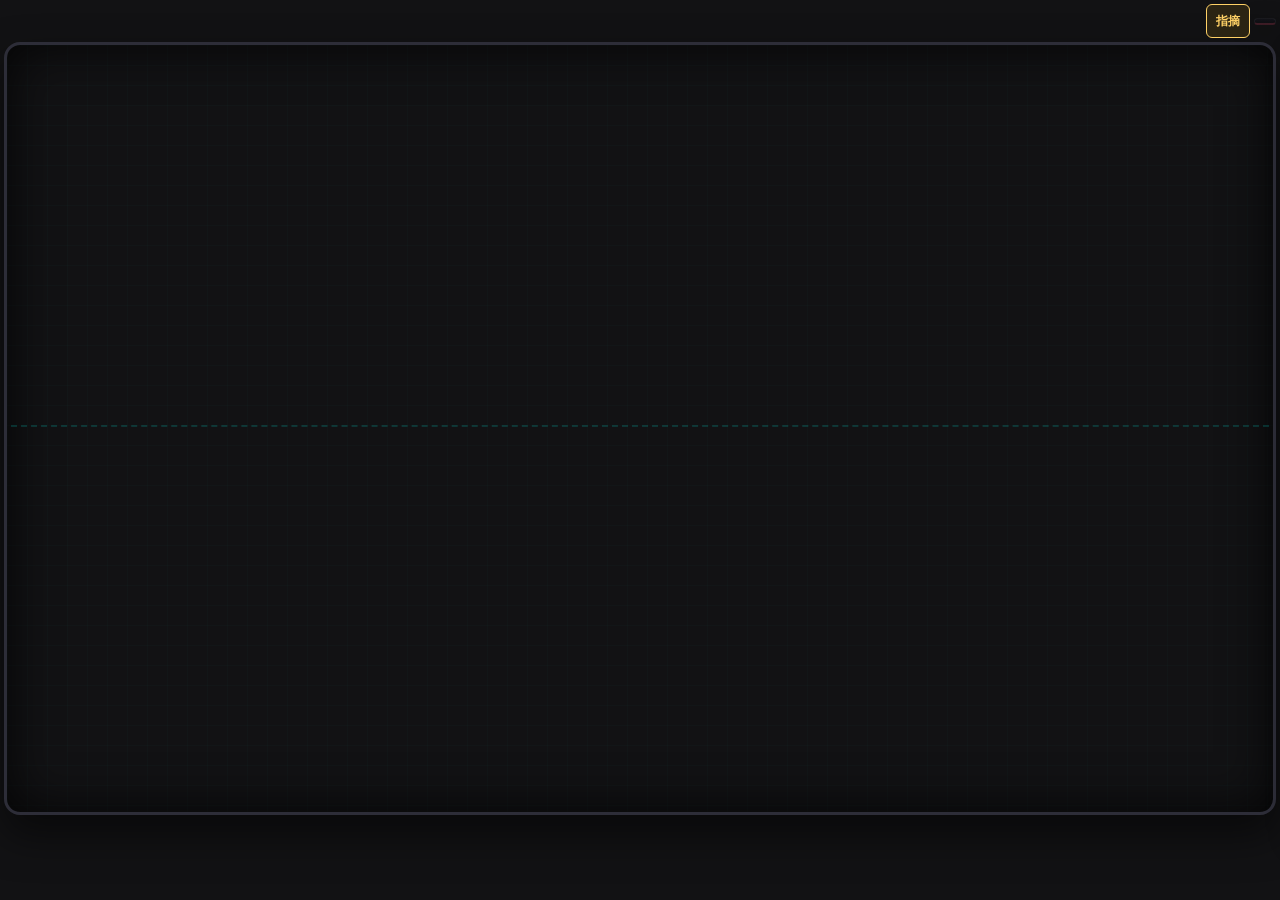
<file: index.html>
<!DOCTYPE html>
<html lang="ja">
<head>
    <meta charset="UTF-8">
    <meta name="viewport" content="width=device-width, initial-scale=1.0">
    <title>バディファイト</title>
    <link rel="stylesheet" href="/styles.css">
    <link rel="stylesheet" href="/coach.css">
</head>
<body>
    <div id="app">
        <header id="header-bar">
            <span id="undo-slot"></span>
            <span id="phase-indicator"></span>
            <span id="buttons"></span>
        </header>

        <div id="opponent-hand" class="hand-bar"></div>

        <main id="game-container">
            <section class="player-field opponent-side" id="top"></section>
            <div id="center-divider"></div>
            <section class="player-field my-side" id="bottom"></section>
            <div id="cast-layer"></div>
        </main>

        <div id="my-hand" class="hand-bar"></div>

        <aside id="side-panel">
            <div id="menu-buttons"></div>
            <div id="log"></div>
        </aside>
    </div>

    <div id="preview"></div>

    <div id="prompt-bar"></div>
    <div id="gauge-pop" class="modal-overlay"></div>
    <div id="zoom" class="modal-overlay">
        <div class="zoom-box">
            <div id="zoom-title"></div>
            <div id="zoom-card"></div>
            <div id="zoom-buttons"></div>
        </div>
    </div>
    <div id="fx-layer"></div>
    <div id="result" class="modal-overlay"></div>
    <div id="prompt" class="modal-overlay">
        <div class="modal-content">
            <h3 id="prompt-title"></h3>
            <div id="prompt-card"></div>
            <div id="prompt-buttons"></div>
        </div>
    </div>
    <div id="mode-choice" class="modal-overlay">
        <div class="modal-content">
            <h3>どちらで遊ぶ？</h3>
            <div id="mode-buttons"></div>
            <p id="mode-note" class="muted"></p>
        </div>
    </div>

    <script src="/socket-shim.js"></script>
    <script src="/game.js"></script>
    <script src="/coach.js"></script>
</body>
</html>
</file>
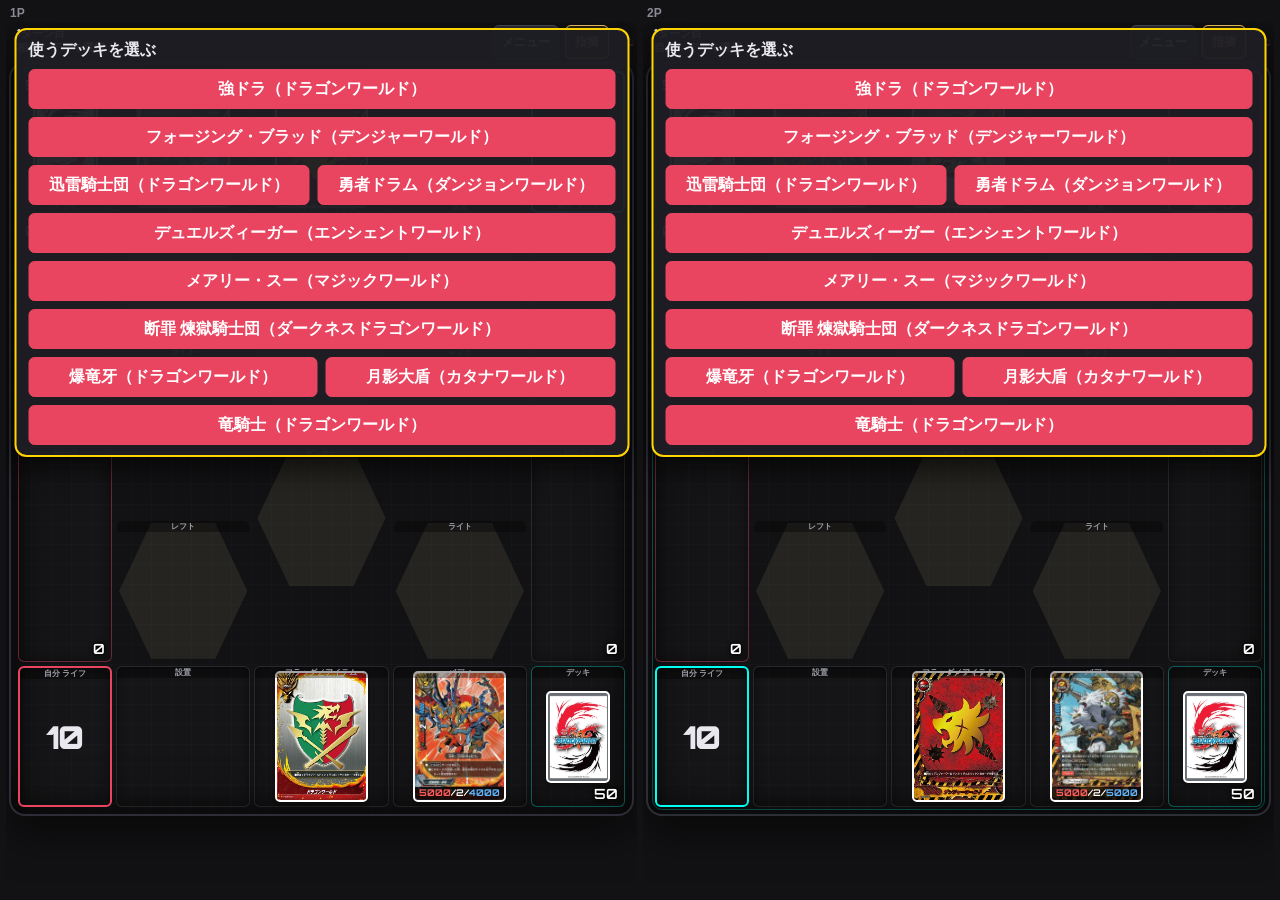
<file: self.html>
<!DOCTYPE html>
<html lang="ja">
<head>
    <meta charset="UTF-8">
    <meta name="viewport" content="width=device-width, initial-scale=1.0">
    <title>バディファイト（自分で両方）</title>
    <script>
        // この画面を枠の中に開こうとしたら、枠の外（タブ全体）で開き直す。
        // こうしないと、左右の画面の中にまた左右の画面が入って、どんどん細かくなる。
        try { if (window.top !== window.self) window.top.location = location.href; } catch (e) {}
    </script>
    <style>
        html, body { height: 100%; }
        body {
            margin: 0;
            background: #121214;
            color: #e8e8ee;
            font-family: 'Rajdhani', 'Hiragino Sans', 'Yu Gothic UI', 'Meiryo', sans-serif;
            font-weight: 600;
            display: flex;
            flex-direction: column;
        }
        #boards { flex: 1 1 auto; min-height: 0; display: flex; gap: 6px; padding: 6px; }
        #boards > section { flex: 1 1 0; min-width: 0; display: flex; flex-direction: column; }
        #boards .seat { font-size: 12px; padding: 0 0 2px 4px; color: #8a8a96; }
        #boards iframe { flex: 1 1 auto; width: 100%; min-height: 0; border: 0; border-radius: 10px; background: #121214; }
    </style>
    <link rel="manifest" href="/manifest.json">
    <script src="/loader.js"></script>
    <script src="/image-list.js"></script>
    <script src="/engine.js"></script>
    <script src="/host.js"></script>
</head>
<body>
    <div id="boards">
        <section><span class="seat">1P</span><iframe src="/?seat=0" title="1Pの画面"></iframe></section>
        <section><span class="seat">2P</span><iframe src="/?seat=1" title="2Pの画面"></iframe></section>
    </div>
    <script>
        if ('serviceWorker' in navigator) navigator.serviceWorker.register('/sw.js').catch(function(){});
    </script>
</body>
</html>
</file>
<file: styles.css>
@import url('https://fonts.googleapis.com/css2?family=Orbitron:wght@700;900&family=Rajdhani:wght@600;700&display=swap');

:root {
    --bg: #121214;
    --panel: rgba(30, 30, 36, 0.95);
    --line: #2d2d38;
    --cyan: #00fff0;
    --red: #e94560;
    --ink: #e8e8ee;
    --muted: #8a8a96;
    /* カードの幅。高さは 1.42 倍。場（片側2.5段×2）としまった手札（下からのぞく分）が画面の高さに収まり、5列が横幅に収まる大きさにする */
    --cwb: clamp(36px, min(calc((100vw - 24px) / 5.75), calc((100dvh - 150px) / 7.8)), 150px);
    --cw: var(--cwb);  /* 置き場ごとに小さくするときは --cwb を元にする（--cw 自身からは計算できないため） */
    --ch: calc(var(--cw) * 1.42);
    --tile: calc(var(--ch) + 6px);
    /* 自分の手札は場のカードより少し大きくし、下の端から上42%だけのぞかせる（MTG Arena と同じく、しまっておいて盤面を広く使う） */
    --hcw: calc(var(--cw) * 1.15);
    --hch: calc(var(--hcw) * 1.42);
    --hpeek: calc(var(--hch) * 0.42);
}

* { box-sizing: border-box; }

body {
    background-color: var(--bg);
    color: var(--ink);
    margin: 0;
    font-family: 'Rajdhani', 'Hiragino Sans', 'Yu Gothic UI', 'Meiryo', sans-serif;
    font-weight: 600;
}

/* 盤面をできるだけ大きくするため、詳細欄とログは横に並べない（詳細はマウスを乗せたとき浮かせて出し、ログは「ログ」ボタンで開く）。
   相手の手札は見出しの右に小さく並べ、自分の手札は画面の下に固定して半分しまっておく */
#app {
    display: grid;
    grid-template-columns: minmax(0, 1fr) auto;
    grid-template-areas:
        "header ophand"
        "game   game";
    gap: 4px;
    padding: 4px 4px calc(var(--hpeek) + 6px);
    max-width: 1600px;
    margin: 0 auto;
}

#header-bar { grid-area: header; display: flex; gap: 8px; align-items: center; min-width: 0; }
#opponent-hand { grid-area: ophand; align-self: center; }
#game-container { grid-area: game; }

#phase-indicator { font-size: 14px; font-weight: 700; flex: 1; min-width: 0; white-space: nowrap; overflow: hidden; text-overflow: ellipsis; }
#undo-slot { display: flex; flex: none; }
#undo-slot button { min-height: 34px; padding: 4px 12px; }
#buttons { display: flex; gap: 6px; flex: none; }
#buttons button { min-height: 34px; padding: 4px 12px; }
#buttons button.on { border-color: var(--cyan); }

button {
    background: #2d2d38;
    color: #fff;
    border: 1px solid #4e4e5a;
    border-radius: 6px;
    padding: 8px 14px;
    font: inherit;
    font-weight: 700;
    cursor: pointer;
    min-height: 40px;
}
button:hover { border-color: var(--cyan); }
button.primary { background: var(--red); border-color: var(--red); }
button.primary:hover { background: #ff5270; }

.hand-bar {
    border: 1px solid rgba(255, 255, 255, 0.05);
    background: linear-gradient(to bottom, rgba(22, 22, 29, 0.6), rgba(14, 14, 18, 0.8));
    border-radius: 12px;
    padding: 3px 8px;
    box-shadow: 0 8px 24px rgba(0, 0, 0, 0.4);
}
#opponent-hand { border-bottom: 2px solid rgba(233, 69, 96, 0.2); }
#my-hand { border-top: 2px solid rgba(0, 255, 240, 0.2); }
.hand-label { display: none; }
#opponent-hand { padding: 2px 6px 2px 14px; }
#opponent-hand .hand-row { display: flex; }
#opponent-hand .card { --cw: 20px; margin-left: -8px; }

/* 自分の手札。画面の下に固定し、カードの上の部分（名前）だけのぞかせて扇形に並べる。
   マウスを乗せたカード、選んでいるカード、タップで選べるカードは全体が見えるまで持ち上げる */
#my-hand {
    --cw: var(--hcw);
    position: fixed;
    left: 0;
    right: 0;
    bottom: calc(var(--hpeek) - var(--hch) - 4px);
    z-index: 50;
    padding: 0 8px;
    background: none;
    border: none;
    box-shadow: none;
    pointer-events: none;  /* カードのすきまは、後ろの盤面のタップを通す */
}
#my-hand .hand-row { display: flex; justify-content: center; }
#my-hand .card {
    pointer-events: auto;
    transform-origin: 50% 130%;
    rotate: calc(var(--k, 0) * min(3.5deg, 28deg / var(--n, 1)));
    translate: 0 calc(var(--k2, 0) * min(2px, 16px / var(--n, 1)));
    box-shadow: 0 -4px 14px rgba(0, 0, 0, 0.7);
    transition: translate 0.15s ease;
}
/* 枚数が多くて横に並びきらないときは、重ねる幅を広げて画面に収める */
#my-hand .card:not(:first-child) { margin-left: calc(-1 * max(var(--cw) * 0.16, (var(--n) * var(--cw) - 100vw + 56px) / (var(--n) - 1))); }
#my-hand .card.selected, #my-hand .card.targetable { translate: 0 calc(var(--hpeek) - var(--hch) - 6px); z-index: 4; }
@media (hover: hover) {
    #my-hand .card:hover { translate: 0 calc(var(--hpeek) - var(--hch) - 6px); z-index: 5; }
}

#game-container {
    border: 3px solid var(--line);
    border-radius: 16px;
    background: radial-gradient(circle at 50% 50%, #1a1a24 0%, #111116 100%);
    background-image:
        linear-gradient(rgba(0, 255, 240, 0.015) 1px, transparent 1px),
        linear-gradient(90deg, rgba(0, 255, 240, 0.015) 1px, transparent 1px);
    background-size: 20px 20px;
    padding: 4px;
    box-shadow: inset 0 0 50px rgba(0, 0, 0, 0.8), 0 20px 40px rgba(0, 0, 0, 0.5);
}

#game-container { position: relative; }
#cast-layer:empty { display: none; }
#cast-layer {
    position: absolute;
    inset: 0;
    z-index: 10;
    pointer-events: none;
    display: flex;
    align-items: center;
    justify-content: center;
}
.cast-band {
    position: absolute;
    left: 0;
    right: 0;
    top: 14%;  /* 帯は上のほうに出して、真ん中のカードと重ならないようにする */
    transform: translateY(-50%) skewY(-6deg);
    padding: 10px 16px;
    text-align: center;
    font-size: clamp(16px, 3vw, 28px);
    font-weight: 900;
    letter-spacing: 2px;
    color: #fff;
    text-shadow: 0 2px 4px #000;
    background: linear-gradient(90deg, transparent, rgba(36, 80, 160, 0.92) 15%, rgba(36, 80, 160, 0.92) 85%, transparent);
    animation: band-in 0.35s ease-out;
}
.cast-band.impact { background: linear-gradient(90deg, transparent, rgba(190, 30, 60, 0.95) 15%, rgba(190, 30, 60, 0.95) 85%, transparent); }
@keyframes band-in { from { transform: translate(60%, -50%) skewY(-6deg); opacity: 0; } }
.card.cast-card { --cw: calc(var(--ch) * 1.1); z-index: 1; box-shadow: 0 10px 30px rgba(0, 0, 0, 0.8); animation: cast-in 0.35s ease-out; }
.card.cast-card.sideways { transform: rotate(-90deg); }  /* 必殺技は左に倒して横向きに置く */
@keyframes cast-in { from { opacity: 0; scale: 0.6; } }
@media (prefers-reduced-motion: reduce) { .cast-band, .card.cast-card { animation: none; } }

#center-divider {
    border-top: 2px dashed rgba(0, 255, 240, 0.15);
    margin: 3px 0;
    padding-top: 2px;
    text-align: center;
    min-height: 20px;
}

/* 公式の詳細ルール ver.3.10 のプレイマット図に合わせた配置。相手側はそれを180度回した点対称の形 */
.player-field {
    display: grid;
    grid-template-columns: repeat(5, minmax(0, 1fr));
    /* 半段ずつの行。センターより半段手前にレフトとライトを置く（マットの六角形の並びに合わせる） */
    grid-template-rows: repeat(5, calc(var(--tile) / 2));
    grid-template-areas:
        "gauge .    center .     drop"
        "gauge left center right drop"
        "gauge left .      right drop"
        "life  set  flag   buddy deck"
        "life  set  flag   buddy deck";
    gap: 3px;
    justify-items: center;
    padding: 2px;
    border-radius: 10px;
    border: 1px solid transparent;
}
.opponent-side {
    grid-template-areas:
        "deck  buddy flag   set  life"
        "deck  buddy flag   set  life"
        "drop  right .      left gauge"
        "drop  right center left gauge"
        "drop  .     center .    gauge";
}
.player-field.active-turn { border-color: rgba(0, 255, 240, 0.25); }

.zone {
    border: 1px solid rgba(255, 255, 255, 0.08);
    border-radius: 6px;
    background-color: rgba(255, 255, 255, 0.015);
    box-shadow: inset 0 0 8px rgba(0, 0, 0, 0.5);
}
.mat-tile {
    width: 100%;
    height: 100%;
    position: relative;
    display: flex;
    align-items: center;
    justify-content: center;
}
/* 置き場の名前はカードの上に重ねて小さく出す（そのぶん置き場を詰める） */
.zone-label {
    position: absolute;
    top: 0;
    left: 0;
    right: 0;
    z-index: 2;
    pointer-events: none;
    text-align: center;
    font-size: 9px;
    background: rgba(0, 0, 0, 0.35);
    border-radius: 6px 6px 0 0;
    color: #a0a0ab;
    white-space: nowrap;
    overflow: hidden;
    text-overflow: ellipsis;
}
.zone-count {
    position: absolute;
    bottom: 4px;
    right: 6px;
    font-family: 'Orbitron', sans-serif;
    font-size: 14px;
    color: #fff;
    text-shadow: 0 0 4px #000, 0 0 4px #000;
}
/* 相手側は点対称なので、置き場の名前は下、枚数は左上に出す */
.opponent-side .zone-label { top: auto; bottom: 0; border-radius: 0 0 6px 6px; }
.opponent-side .zone-count { bottom: auto; right: auto; top: 4px; left: 6px; }
.gauge, .drop { height: 100%; }
/* ゲージは横向きのカードを少しずつずらして重ね、枚数が見て分かるようにする */
.gauge-stack { position: relative; width: 100%; height: 100%; --gstep: min(calc(var(--cw) * 0.4), calc(var(--cw) * 1.3 / var(--n, 1))); }
.gauge-stack .card {
    position: absolute;
    left: 50%;
    top: calc(14px + var(--i) * var(--gstep) - var(--cw) * 0.31);
    transform: translateX(-50%) rotate(90deg) scale(0.8);
}
.monster-zone { border-color: transparent; box-shadow: none; background: none; }
.monster-zone::before {
    content: '';
    position: absolute;
    inset: 2px;
    clip-path: polygon(25% 0, 75% 0, 100% 50%, 75% 100%, 25% 100%, 0 50%);
    background: rgba(214, 190, 140, 0.10);
}
.monster-zone > * { position: relative; }
.monster-zone > .zone-label { position: absolute; }
.flag { max-width: none; }
.flag-stack { position: relative; }
.flag-stack .card.on-flag { position: absolute; left: 35%; top: 10%; z-index: 1; }
.flag-stack .card.on-flag.rested { transform: rotate(90deg) scale(0.8); }
.set-row { display: flex; gap: 3px; flex-wrap: wrap; justify-content: center; }
.set-row .card { width: calc(var(--cw) * 0.6); height: calc(var(--ch) * 0.6); }
.flag.target { border-color: var(--red); box-shadow: 0 0 14px var(--red); }
.flag.target .card { cursor: crosshair; }  /* フラッグもアイテムもファイターへの攻撃になる */
.deck-style { border-color: rgba(0, 255, 240, 0.3); }
.gauge { border-color: rgba(233, 69, 96, 0.4); }
.drop { cursor: pointer; }
.flag-name { font-size: 12px; text-align: center; padding: 0 4px; }
.life.P1-theme { border: 2px solid var(--red); }
.life.P2-theme { border: 2px solid var(--cyan); }
.life-display { font-family: 'Orbitron', sans-serif; font-size: clamp(22px, 5vw, 34px); font-weight: 900; }

.card {
    width: var(--cw);
    height: calc(var(--cw) * 1.42);
    flex: none;
    border: 2px solid #fff;
    border-radius: 5px;
    position: relative;
    overflow: hidden;
    background: #e94560;
    cursor: pointer;
    user-select: none;
    box-shadow: 0 4px 6px rgba(0, 0, 0, 0.3);
    transition: transform 0.15s ease;
}
.card img { width: 100%; height: 100%; object-fit: cover; display: block; }
/* 横長の画像（日本語版の必殺技）は右に90度回して縦の枠に収める。場の真ん中では枠ごと左に倒すので、絵が正しい向きに戻る */
.card.landscape img { position: absolute; left: 50%; top: 50%; width: 142%; height: calc(100% / 1.42); translate: -50% -50%; rotate: 90deg; }
.card .card-name { display: none; }
.card.text-only .card-name { display: block; padding: 3px; font-size: 10px; line-height: 1.2; color: #fff; }
.card-soul, .card-foot {
    position: absolute;
    left: 0;
    right: 0;
    background: rgba(0, 0, 0, 0.78);
    color: #fff;
    font-size: 9px;
    text-align: center;
    line-height: 1.4;
}
.card-soul { top: 0; color: var(--cyan); }
/* 下の帯。数値は省略せずに出し、カードが細いときは折り返す */
.card-foot { bottom: 0; display: flex; flex-direction: column; }
.card-stat { font-family: 'Orbitron', sans-serif; font-size: clamp(7px, calc(var(--cw) * 0.1), 11px); font-weight: 700; }
.card-stat > span { white-space: nowrap; }
.card-stat .stat-pow { color: #ff5d5d; }
.card-stat .stat-def { color: #5db4ff; }
.card-kw { color: #ff5d5d; font-weight: 700; font-size: clamp(8px, calc(var(--cw) * 0.09), 11px); border-bottom: 1px solid rgba(255, 255, 255, 0.15); }
.card.rested { transform: rotate(90deg) scale(0.8); }
.card.selected {
    border: 3px solid #ffd400;
    box-shadow: 0 0 0 2px #000, 0 0 18px 6px rgba(255, 212, 0, 0.85);
    transform: translateY(-6px);
    z-index: 3;
    animation: picked 0.9s ease-in-out infinite alternate;
}
.card.rested.selected { transform: rotate(90deg) scale(0.8); }
@keyframes picked { to { box-shadow: 0 0 0 2px #000, 0 0 8px 2px rgba(255, 212, 0, 0.5); } }
@media (prefers-reduced-motion: reduce) { .card.selected { animation: none; } }
.card.face-down { background: #0f3460 url('/cardImages/buddyfight.png') center / cover; cursor: default; }
.card.monster.text-only { background: #5a2a2a; }
.card.spell.text-only { background: #24375a; }
.card.item.text-only { background: #2f4a2a; }
.card.impact.text-only { background: #5a2347; }

#preview, #log {
    background: var(--panel);
    border: 2px solid var(--line);
    border-radius: 12px;
    padding: 10px;
    font-size: 13px;
}
/* カードの詳細。マウスを乗せているあいだだけ、カードと反対側の端に浮かせて出す（盤面の行の高さには影響しない） */
#preview {
    position: fixed;
    top: 48px;
    right: 8px;
    width: 260px;
    max-height: calc(100dvh - 60px);
    overflow-y: auto;
    z-index: 3900;
    pointer-events: none;
    border-color: rgba(0, 255, 240, 0.5);
    box-shadow: 0 10px 30px rgba(0, 0, 0, 0.8);
    display: none;
}
#preview.show { display: block; }
#preview.on-left { right: auto; left: 8px; }
#preview img { width: 100%; max-width: 260px; border-radius: 8px; display: block; margin: 0 auto 6px; }
#preview p, #prompt-card p { margin: 4px 0; }
/* ログは「ログ」ボタンで右から引き出す */
#side-panel {
    position: fixed;
    top: 48px;
    right: 0;
    bottom: calc(var(--hpeek) + 8px);
    width: min(300px, 86vw);
    z-index: 3800;
    padding: 0 6px;
    display: flex;
    flex-direction: column;
    gap: 6px;
    transform: translateX(105%);
    transition: transform 0.2s ease;
}
body.log-open #side-panel { transform: none; }
#menu-buttons:empty { display: none; }
#menu-buttons button { width: 100%; }
#log { flex: 1; overflow-y: auto; font-size: 12px; background: #1e1e24; box-shadow: 0 10px 30px rgba(0, 0, 0, 0.8); }
#log div { border-bottom: 1px solid #26262e; padding: 3px 0; }
.muted { color: var(--muted); }

.modal-overlay {
    position: fixed;
    inset: 0;
    background-color: rgba(0, 0, 0, 0.45);  /* 薄めにして、光っている選択中のカードが見えるようにする */
    z-index: 5000;
    display: flex;
    align-items: center;
    justify-content: center;
    opacity: 0;
    visibility: hidden;
    transition: opacity 0.15s ease, visibility 0.15s;
}
.modal-overlay.active { opacity: 1; visibility: visible; }
.modal-content {
    background-color: #1e1e24;
    border: 3px solid var(--cyan);
    border-radius: 16px;
    width: calc(100% - 32px);
    max-width: 520px;
    max-height: 85vh;
    overflow-y: auto;
    padding: 16px;
}
.modal-content h3 { margin: 0 0 10px; font-size: 17px; }
/* 最初の画面の「ボットと対戦」か「自分で両方打つ」か。スマホでも押しやすい大きさにする */
#mode-buttons { display: flex; flex-direction: column; gap: 10px; }
#mode-buttons button { width: 100%; padding: 14px; font-size: 15px; }
#mode-note { margin: 10px 0 0; font-size: 12px; min-height: 1em; }
#prompt .modal-content { display: flex; flex-direction: column; overflow: hidden; }
#prompt .modal-content h3 { flex: 0 0 auto; }
#prompt-card { display: grid; grid-template-columns: 120px 1fr; gap: 0 10px; font-size: 13px; flex: 0 0 auto; }
#prompt-card:empty { display: none; }
#prompt-card img { grid-row: span 10; width: 120px; border-radius: 6px; }
/* カードの一覧だけをスクロールさせ、戻る・閉じるなどのボタンは常に画面内に出す */
#prompt-buttons { display: flex; flex-direction: column; gap: 8px; margin-top: 12px; flex: 1 1 auto; min-height: 0; }
#prompt-buttons .list-grid { flex: 1 1 auto; min-height: 0; overflow-y: auto; align-content: flex-start; padding-right: 2px; }
.list-grid { display: flex; flex-wrap: wrap; gap: 6px; }

/* スマホ */
@media (max-width: 900px) {
    #app { padding: 3px 3px calc(var(--hpeek) + 6px); gap: 3px; }
    #game-container { padding: 4px; border-width: 2px; }
    .player-field { gap: 4px; padding: 2px; }
    .zone-label { font-size: 8px; }
    .gauge-stack .card { transform: translateX(-50%) rotate(90deg) scale(0.68); }
    #prompt-card { grid-template-columns: 90px 1fr; }
    #prompt-card img { width: 90px; }
    /* 手札を扇形にせず、まっすぐ一列に並べる（回転と上下の弧をなくす）。全部を見せる必要はないので重なりはそのまま */
    #my-hand .card { rotate: 0deg; translate: 0; }
}

/* ===== 3DS版に寄せた操作と演出 ===== */
/* タップで選べるカード・置き場（コールできるエリア、破壊する相手など）は水色で光らせる */
.card.targetable, .mat-tile.targetable {
    outline: 3px solid var(--cyan);
    outline-offset: 1px;
    box-shadow: 0 0 16px 4px rgba(0, 255, 240, 0.7);
    cursor: pointer;
    animation: targetable 0.8s ease-in-out infinite alternate;
}
.mat-tile.targetable { border-radius: 8px; }
@keyframes targetable { to { box-shadow: 0 0 6px 1px rgba(0, 255, 240, 0.35); } }
/* 払うのに選んだゲージ（横向きを崩さないよう transform は使わない） */
/* 選んだゲージは前に出さない（前に出すと、その下に重なっているゲージが隠れてタップできなくなる） */
.gauge-stack .card.gauge-picked { outline: 3px solid #ffd400; outline-offset: 1px; box-shadow: 0 0 14px 4px rgba(255, 212, 0, 0.8); }

/* ゲージを選ぶときは、盤面のゲージゾーンをそのまま大きくしたものを中央に出す。
   並び・重なり・順番は盤面と同じ（同じ gaugeStack を拡大して描く）ので、押す場所の感覚が変わらない。
   払う枚数とゲージの枚数が同じときは選ぶものが無いので、この画面は出さない（今と同じく帯で決める） */
#gauge-pop { background: rgba(0, 0, 0, 0.55); }
.gauge-pop-box {
    background: rgba(16, 16, 20, 0.96);
    border: 1px solid rgba(255, 255, 255, 0.14);
    border-radius: 16px;
    padding: 14px 18px 12px;
    box-shadow: 0 18px 44px rgba(0, 0, 0, 0.75);
    max-width: calc(100vw - 24px);
}
.gauge-pop-head { display: flex; align-items: baseline; justify-content: space-between; gap: 12px; margin-bottom: 10px; }
.gauge-pop-title { font-size: 14px; font-weight: 800; white-space: nowrap; }
.gauge-pop-left { font-size: 12px; color: var(--muted); white-space: nowrap; }
.gauge-pop-left b { color: #ffd400; font-family: 'Orbitron', sans-serif; font-size: 18px; }
.gauge-zoom {
    position: relative;
    margin: 0 auto;
    border: 2px solid rgba(233, 69, 96, 0.55);
    border-radius: 10px;
    background: rgba(255, 255, 255, 0.02);
}
.gauge-zoom .zone-label { font-size: 11px; }
.gauge-zoom .zone-count { font-size: 18px; }
.gauge-zoom .gauge-stack .card { border-width: 3px; border-radius: 6px; }
/* ポップアップでは、どれも押せるので水色の光は消す（選んだ札の黄色だけを見せる） */
.gauge-zoom .card.targetable { outline: none; box-shadow: none; animation: none; }
.gauge-zoom .gauge-stack .card.gauge-picked { outline-width: 4px; outline-offset: 2px; }
/* 選んだ札は重なりの下に隠れても分かるよう、見えている帯の右端に印を付ける */
.gauge-zoom .gauge-check {
    position: absolute; z-index: 3; right: 10px;
    top: calc(14px + var(--i, 0) * var(--gstep) + 6px);
    width: 30px; height: 30px; border-radius: 50%;
    background: #ffd400; color: #1a1a1a;
    font-size: 18px; font-weight: 900; line-height: 30px; text-align: center;
    pointer-events: none; box-shadow: 0 2px 6px rgba(0, 0, 0, 0.6);
}
.gauge-pop-box > button { display: block; width: 100%; margin-top: 12px; min-height: 42px; }

/* 質問は盤面を隠さないよう、画面の上に帯で出す */
#prompt-bar {
    position: fixed;
    top: 6px;
    left: 50%;
    transform: translateX(-50%);
    width: min(720px, calc(100% - 16px));
    z-index: 4000;
    background: rgba(30, 30, 36, 0.96);
    border: 2px solid #ffd400;
    border-radius: 12px;
    padding: 10px 12px;
    box-shadow: 0 10px 30px rgba(0, 0, 0, 0.7);
    /* 選択肢が多い質問（デッキ選択など）は帯の中をスクロールできるようにする。
       これが無いと、下の方の選択肢が画面の外に出て選べなくなる */
    max-height: calc(100dvh - 12px);
    overflow-y: auto;
    overscroll-behavior: contain;
    -webkit-overflow-scrolling: touch;
    display: none;
}
#prompt-bar.active { display: block; }
.prompt-title { font-size: 16px; font-weight: 700; margin-bottom: 8px; }
.prompt-buttons { display: flex; flex-wrap: wrap; gap: 8px; }
.prompt-buttons button { flex: 1 1 auto; min-width: 96px; }

/* 対抗を決める質問：帯の横に「盤面を見る」「手札を広げる」を置く */
.prompt-head { display: flex; gap: 8px; align-items: flex-start; }
.prompt-head .prompt-title { flex: 1; }
.prompt-tools { display: flex; gap: 6px; flex: none; }
.prompt-tools button { min-height: 30px; padding: 2px 9px; font-size: 12px; }
/* スマホでは、見出しの下にボタンを1行で置く */
@media (max-width: 600px) {
    .prompt-head { flex-wrap: wrap; }
    .prompt-head .prompt-title { flex-basis: 100%; }
    .prompt-tools { width: 100%; }
    .prompt-tools button { flex: 1; }
}
/* 手札を全部持ち上げる（対抗を選ぶとき） */
body.hand-up #my-hand .card { translate: 0 calc(var(--hpeek) - var(--hch) - 6px); z-index: 4; }
/* 盤面を見ている間は、質問の帯と演出をどける（質問はサーバーで待ったまま）。
   戻るための帯は出さず、ヘッダーの右端に小さなガラスのアイコンだけ置く（盤面に重ねない） */
#buttons .peek-back {
    display: inline-grid;
    place-items: center;
    width: 34px;
    height: 34px;
    padding: 0;
    border-radius: 999px;
    border: 0.5px solid rgba(255, 255, 255, 0.3);
    background: rgba(28, 28, 32, 0.55);
    -webkit-backdrop-filter: blur(16px) saturate(180%);
    backdrop-filter: blur(16px) saturate(180%);
    box-shadow: inset 0 0.5px 0 rgba(255, 255, 255, 0.35);
    color: #f5f5f7;
    flex: none;
    -webkit-tap-highlight-color: transparent;
    transition: transform 0.12s ease;
}
#buttons .peek-back svg { width: 18px; height: 18px; display: block; }
#buttons .peek-back:active { transform: scale(0.94); }
body.peeking #prompt-bar.active { display: none; }
body.peeking #cast-layer { opacity: 0.12; }

/* 攻撃の対決 */
.faceoff { display: flex; align-items: center; gap: 12px; background: rgba(10, 10, 16, 0.85); border: 2px solid var(--line); border-radius: 14px; padding: 10px 14px; animation: cast-in 0.25s ease-out; }
.faceoff-side { display: flex; flex-direction: column; align-items: center; gap: 6px; }
.faceoff-cards { display: flex; gap: 4px; }
.faceoff-badge { min-width: 96px; text-align: center; border-radius: 999px; padding: 6px 12px; font-size: 13px; line-height: 1.4; }
.faceoff-badge b { font-size: 18px; }
.faceoff-side.atk .faceoff-badge { background: #8a1c2e; }
.faceoff-side.def .faceoff-badge { background: #1c3f8a; }
.faceoff-vs { font-family: 'Orbitron', sans-serif; font-weight: 900; font-size: 22px; color: #ffd400; text-shadow: 0 2px 4px #000; }

/* 帯・カットイン・ダメージ */
#fx-layer { position: fixed; inset: 0; pointer-events: none; z-index: 4500; }
.fx-band {
    position: absolute;
    left: 0;
    right: 0;
    top: 42%;
    transform: skewY(-8deg);
    text-align: center;
    padding: 14px 0;
    font-size: clamp(24px, 5vw, 44px);
    font-weight: 900;
    letter-spacing: 4px;
    color: #fff;
    text-shadow: 0 3px 6px #000;
    background: linear-gradient(90deg, transparent, rgba(0, 150, 200, 0.92) 12%, rgba(0, 150, 200, 0.92) 88%, transparent);
    animation: fx-slide 0.9s ease-out forwards;
}
.fx-band small { display: block; font-size: 0.45em; letter-spacing: 2px; }
.fx-band.turnend { background: linear-gradient(90deg, transparent, rgba(230, 170, 0, 0.92) 12%, rgba(230, 170, 0, 0.92) 88%, transparent); }
@keyframes fx-slide { 0% { transform: translateX(80%) skewY(-8deg); opacity: 0; } 20%, 80% { transform: translateX(0) skewY(-8deg); opacity: 1; } 100% { transform: translateX(-80%) skewY(-8deg); opacity: 0; } }
.fx-cutin {
    position: absolute;
    left: 0;
    right: 0;
    top: 30%;
    display: flex;
    align-items: center;
    justify-content: center;
    gap: 24px;
    padding: 16px 0;
    background: linear-gradient(90deg, transparent, rgba(150, 20, 40, 0.9) 15%, rgba(150, 20, 40, 0.9) 85%, transparent);
    animation: fx-slide-flat 1.1s ease-out forwards;
}
.fx-cutin.equip { background: linear-gradient(90deg, transparent, rgba(30, 110, 50, 0.9) 15%, rgba(30, 110, 50, 0.9) 85%, transparent); }
.fx-cutin-text { font-size: clamp(26px, 5vw, 48px); font-weight: 900; color: #fff; text-shadow: 0 3px 6px #000; text-align: right; }
.fx-cutin-text small { display: block; font-size: 0.4em; }
.card.fx-cutin-card { --cw: 96px; }
@keyframes fx-slide-flat { 0% { transform: translateX(60%); opacity: 0; } 20%, 85% { transform: translateX(0); opacity: 1; } 100% { opacity: 0; } }
.fx-number {
    position: absolute;
    transform: translate(-50%, -50%);
    font-family: 'Orbitron', sans-serif;
    font-size: 54px;
    font-weight: 900;
    color: #ff3355;
    text-shadow: 0 0 10px #000, 0 0 4px #000;
    animation: fx-pop 1.4s ease-out forwards;
}
.fx-number.heal { color: #4dff88; }
@keyframes fx-pop { 0% { opacity: 0; scale: 1.8; } 15% { opacity: 1; scale: 1; } 70% { opacity: 1; } 100% { opacity: 0; translate: 0 24px; } }
/* カードの動き：飛んでいる間だけ画面の一番上に置く */
.card.flying { position: fixed; margin: 0; transform-origin: top left; z-index: 4600; pointer-events: none; box-shadow: 0 10px 24px rgba(0, 0, 0, 0.7); }
/* じゃんけん：選ぶボタンは大きな手、結果は画面の真ん中に両者の手を並べる */
.prompt-buttons.janken button { font-size: 18px; white-space: pre-line; padding: 10px 0; line-height: 1.2; }
.prompt-buttons.janken button::first-line { font-size: 40px; }
.fx-janken {
    position: absolute; left: 50%; top: 50%; transform: translate(-50%, -50%);
    background: rgba(10, 10, 20, 0.92); border: 2px solid var(--cyan); border-radius: 16px; padding: 16px 28px;
    text-align: center; color: #fff; box-shadow: 0 10px 40px rgba(0, 0, 0, 0.8); animation: cast-in 0.3s ease-out;
}
.janken-hands { display: flex; align-items: center; gap: 24px; }
.janken-hands div { display: flex; flex-direction: column; align-items: center; }
.janken-hands small { font-size: 14px; letter-spacing: 2px; }
.janken-hands span { font-size: clamp(56px, 10vw, 96px); line-height: 1.1; }
.janken-hands b { font-size: 22px; color: var(--cyan); }
.janken-result { margin-top: 6px; font-size: clamp(26px, 4vw, 40px); font-weight: 900; letter-spacing: 4px; }
.fx-chat { position: absolute; top: 80px; left: 50%; transform: translateX(-50%); background: #fff; color: #111; border-radius: 16px; padding: 8px 16px; font-weight: 700; box-shadow: 0 6px 20px rgba(0, 0, 0, 0.6); }

/* 決着 */
#result .result-big { font-size: clamp(48px, 12vw, 110px); font-weight: 900; letter-spacing: 6px; text-shadow: 0 6px 16px #000; text-align: center; }
#result .result-big.win { color: #ffd400; }
#result .result-big.lose { color: #8fa0c0; }
#result { flex-direction: column; gap: 14px; background: rgba(0, 0, 0, 0.7); }
/* 結果画面に出す、その試合の「指摘」の一覧。押すと GitHub の issue が開く */
#result .result-reports { width: min(560px, 92vw); display: flex; flex-direction: column; gap: 6px; }
#result .result-reports:empty { display: none; }
#result .result-reports-title { font-size: 13px; color: #c9c9d4; }
#result .result-report {
    display: flex; gap: 8px; align-items: flex-start;
    text-decoration: none; color: var(--ink);
    background: rgba(30, 30, 36, 0.92); border: 1px solid var(--line);
    border-radius: 8px; padding: 8px 10px; font-size: 12px;
}
#result .result-report:hover { border-color: var(--cyan); }
#result .result-report-status { flex: none; font-size: 10px; border-radius: 4px; padding: 2px 6px; background: #2d2d38; color: #c9c9d4; }
#result .result-report-status.bug,
#result .result-report-status.done { background: #123f3c; color: #5ff5e8; }
#result .result-report-status.as-specified,
#result .result-report-status.already,
#result .result-report-status.puzzle { background: #3a3320; color: #ffd166; }
#result .result-report-status.ambiguous,
#result .result-report-status.unreproducible,
#result .result-report-status.stopped,
#result .result-report-status.disagree { background: #3a2020; color: #ffb3b3; }
#result .result-report-text { line-height: 1.5; }
.result-buttons { display: flex; flex-wrap: wrap; gap: 8px; justify-content: center; max-width: 560px; }

@media (prefers-reduced-motion: reduce) {
    .card.targetable, .mat-tile.targetable, .fx-band, .fx-cutin, .fx-number, .faceoff { animation: none; }
}

/* 場に置いた瞬間の光 */
.card.just-placed { animation: placed-burst 0.7s ease-out; }
@keyframes placed-burst {
    0% { box-shadow: 0 0 0 0 rgba(255, 255, 220, 1), 0 0 40px 20px rgba(255, 230, 120, 0.9); filter: brightness(2.2); }
    100% { box-shadow: 0 0 0 0 rgba(255, 255, 220, 0), 0 0 0 0 rgba(255, 230, 120, 0); filter: brightness(1); }
}
@media (prefers-reduced-motion: reduce) { .card.just-placed { animation: none; } }

/* カードのアップ。選択肢はカードの下に並べる */
/* アップを出していても手札はタップできるよう、手札の上には重ねない（背景はタップを通す） */
#zoom { z-index: 4200; align-items: flex-start; padding-top: 6px; pointer-events: none; }
/* ドロップの一覧（#prompt）を開いているときは、一覧のカードのアップを一覧より手前に出す */
body:has(#prompt.active) #zoom { z-index: 5100; }
#zoom .zoom-box { pointer-events: auto; max-height: calc(100dvh - 12px); }
body.zooming #my-hand { z-index: 4300; }
.zoom-box {
    background: #1e1e24;
    border: 3px solid #ffd400;
    border-radius: 16px;
    width: min(420px, calc(100% - 20px));
    max-height: 94dvh;
    overflow: hidden;
    padding: 12px;
    display: flex;
    flex-direction: column;
    gap: 8px;
}
#zoom-title { font-weight: 700; font-size: 16px; }
#zoom-title:empty { display: none; }
/* カードの説明だけをスクロールさせ、チャージ・戻るなどのボタンは常に画面内に出す */
#zoom-card { font-size: 13px; flex: 1 1 auto; min-height: 0; overflow-y: auto; }
#zoom-card img { display: block; width: auto; max-width: min(72vw, 300px); max-height: min(48dvh, 340px); object-fit: contain; margin: 0 auto 6px; border-radius: 10px; }
#zoom-card p { margin: 3px 0; }
#zoom-buttons { display: flex; flex-wrap: wrap; gap: 8px; flex: 0 0 auto; }
#zoom-buttons button { flex: 1 1 40%; min-height: 46px; }
#center-divider { min-height: 6px; padding: 0; margin: 2px 0; }

/* スマホ：横幅が足りないので、ゲージ・ドロップ・デッキ・ライフの列を細くし、そこのカードも小さくして、モンスターの列を広げる。
   カードの幅は、レストして横向きになったカード（幅が1.14倍）がモンスターの列に収まる大きさ */
@media (max-width: 900px) {
    /* 縦に余るので、手札は55%までのぞかせる */
    :root { --cwb: clamp(34px, min(calc((100vw - 38px) / 4.95), calc((100dvh - 130px) / 8)), 110px); --hpeek: calc(var(--hch) * 0.55); }
    .player-field { grid-template-columns: 0.7fr 1fr 1fr 1fr 0.7fr; }
    :is(.gauge, .drop, .deck, .life) { --cw: calc(var(--cwb) * 0.7); }
    #phase-indicator { font-size: 11px; line-height: 1.25; }
    #phase-indicator span { display: block; overflow: hidden; text-overflow: ellipsis; }
    #buttons button { padding: 4px 8px; font-size: 12px; }
    #undo-slot button { padding: 4px 8px; font-size: 12px; }
    #opponent-hand .card { --cw: 14px; margin-left: -7px; }
}

.prompt-buttons button:disabled { opacity: 0.45; cursor: default; }
.prompt-buttons button.chosen { opacity: 1; outline: 3px solid #ffd400; box-shadow: 0 0 12px rgba(255, 212, 0, 0.8); }

/* 相手の場と手札のカードは、自分から見て逆さまに置く（向かい合っている見た目）。
   rotate は transform（レストの横向きや選択時の浮き上がり）と重ねがけされる。数字と名前だけは読めるように戻す */
.opponent-side .card, #opponent-hand .card { rotate: 180deg; }
/* ゲージは裏向きで上下の区別がない。回すと translateX(-50%) が逆向きにかかって置き場の右にはみ出すので、ゲージだけは回さない */
.opponent-side .gauge-stack .card { rotate: none; }
.opponent-side .card .card-foot, .opponent-side .card .card-soul, .opponent-side .card .card-name { rotate: 180deg; }

/* 能力発動のときの、その能力の文章。真ん中のカードの下に出す */
.cast-text {
    position: absolute;
    left: 50%;
    bottom: 6%;
    transform: translateX(-50%);
    width: min(92%, 560px);
    padding: 8px 12px;
    border-radius: 8px;
    border: 1px solid rgba(200, 140, 0, 0.9);
    background: rgba(10, 10, 20, 0.92);
    color: #fff;
    font-size: clamp(12px, 1.6vw, 15px);
    line-height: 1.5;
    z-index: 2;
    animation: cast-in 0.35s ease-out;
}
@media (prefers-reduced-motion: reduce) { .cast-text { animation: none; } }
/* 枠の色は帯に合わせる（魔法は青、必殺技は赤） */
.cast-text.spell { border-color: rgba(36, 80, 160, 0.95); }
.cast-text.impact { border-color: rgba(190, 30, 60, 0.95); }
.cast-band.ability { background: linear-gradient(90deg, transparent, rgba(200, 140, 0, 0.92) 15%, rgba(200, 140, 0, 0.92) 85%, transparent); }
</file>
<file: coach.css>
/* コーチモード（?coach=1）でだけ効く。ふだんの対戦画面には出ない。 */

/* ===================================================================
   広い画面（1001px 以上）: 盤面を左70%、右30%を固定の列にする。
   頭・相手の手札・質問・指摘・自分の手札を、すべてこの列の中に置く。
   列が無いとき（狭い画面）は、この下の「スマホ」の見た目になる。
   =================================================================== */
html.coach-rail {
    /* 盤面が70%になるので、カードの大きさもその幅で計算し直す。
       頭と手札の帯が右の列へ移ったぶん、縦はほぼ全部を盤面に使える */
    --cwb: clamp(36px, min(calc((70vw - 18px) / 5.75), calc((100dvh - 108px) / 7.05)), 160px);
}
body.coach-rail #app {
    width: 70vw;
    height: 100dvh;
    max-width: none;
    margin: 0;
    padding: 4px 4px 6px;
    grid-template-columns: minmax(0, 1fr);
    grid-template-areas: "game";
}
body.coach-rail #game-container { align-self: start; }

#coach-rail {
    position: fixed;
    top: 0;
    right: 0;
    bottom: 0;
    width: 30vw;
    z-index: 100;
    display: flex;
    flex-direction: column;
    gap: 6px;
    padding: 6px;
    background: #0c0c10;
    border-left: 2px solid var(--line);
    overflow-y: auto;
}
#coach-rail > * { flex: 0 0 auto; }

/* --- 頭（もどす・メニュー・指摘・いまのフェイズ） --- */
body.coach-rail #header-bar {
    flex-direction: row;
    flex-wrap: wrap;
    align-items: center;
    gap: 6px;
    padding: 6px;
    background: rgba(20, 20, 26, 0.9);
    border: 1px solid var(--line);
    border-radius: 10px;
}
body.coach-rail #undo-slot { order: 1; }
body.coach-rail #buttons { order: 2; flex: 1 1 auto; justify-content: flex-end; }
body.coach-rail #buttons button,
body.coach-rail #undo-slot button {
    flex: 1 1 0;
    min-height: 38px;
    padding: 4px 6px;
    font-size: 13px;
}
/* フェイズはボタンの下に1行で出す */
body.coach-rail #phase-indicator {
    order: 3;
    flex: 1 0 100%;
    font-size: 13px;
    line-height: 1.35;
    white-space: normal;
    overflow: visible;
    text-overflow: clip;
}
body.coach-rail #buttons #coach-fab { position: static; }
body.coach-rail #buttons #coach-fab,
body.coach-rail #buttons .peek-back { flex: 0 0 auto; }

/* --- 手札（列の中で、重ねて全部見えるようにする） --- */
body.coach-rail #opponent-hand,
body.coach-rail #my-hand {
    position: static;
    left: auto;
    right: auto;
    top: auto;
    bottom: auto;
    width: 100%;
    padding: 6px 8px;
    background: rgba(20, 20, 26, 0.9);
    border: 1px solid var(--line);
    border-radius: 10px;
    box-shadow: none;
    pointer-events: auto;
}
body.coach-rail #my-hand { margin-top: auto; }   /* 自分の手札は列の一番下に置く */
body.coach-rail .hand-label {
    display: block;
    margin-bottom: 4px;
    font-size: 12px;
    color: #ffd166;
}
body.coach-rail #my-hand .hand-label { color: #00fff0; }
body.coach-rail .hand-row { width: 100%; min-width: 0; justify-content: flex-start; }
body.coach-rail #opponent-hand .card,
body.coach-rail #my-hand .card {
    --cw: clamp(70px, calc(var(--cwb) * 0.86), 120px);
    flex: 0 0 auto;
    margin-left: 0;
    rotate: none;
    translate: none;
}
/* 列の内側の幅に収まらないぶんだけ重ねる（100% は手札の行の幅）。
   styles.css の #my-hand .card などに負けないよう、id で指定する */
body.coach-rail #opponent-hand .hand-row .card:not(:first-child),
body.coach-rail #my-hand .hand-row .card:not(:first-child) {
    margin-left: calc(-1 * max(calc(var(--cw) * 0.18), (var(--n) * var(--cw) - 100%) / (var(--n) - 1)));
}
@media (hover: hover) {
    body.coach-rail #my-hand .card:hover,
    body.coach-rail #my-hand .card.selected,
    body.coach-rail #my-hand .card.targetable { translate: none; }
}

/* --- 質問（対抗など）。盤面に重ねず、列の中で出す --- */
body.coach-rail #prompt-bar {
    position: static;
    left: auto;
    top: auto;
    transform: none;
    width: auto;
    margin: 0;
}
body.coach-rail .prompt-tools { display: none; }   /* 盤面も手札も、この列でいつも見えている */

/* カードの詳細は、列を避けて盤面側に出す */
body.coach-rail #preview { right: auto; left: 8px; }
/* 「メニュー」の引き出しは列の左から出す。閉じているときは画面の外へ逃がす
   （列のぶん右端がずれるので、translate だけでは列の上に残ってしまう）。
   ログはコーチ中は出さない */
body.coach-rail #side-panel { right: 30vw; transform: translateX(calc(100% + 30vw)); }
body.coach-rail.log-open #side-panel { transform: none; }
body.coach-rail #log { display: none; }

/* ===================================================================
   狭い画面（スマホ）: 今まで通り、相手の手札を画面上端の帯に出す。
   coach.js は 1000px 以下では列を作らない。
   =================================================================== */
@media (max-width: 1000px) {
    body.coach #opponent-hand .hand-label::after {
        content: " ・コーチ（手札を公開中）";
        color: #ffd166;
        font-size: 11px;
    }
    /* コーチ中は相手の手札も、自分の手札と同じ大きさで見せる。画面の上端に伏せて置き、
       マウスを乗せたカードだけ下りてくる。タップするとアップで見られる（相手の向きのまま） */
    html.coach { --cwb: clamp(36px, min(calc((100vw - 24px) / 5.75), calc((100dvh - 210px) / 7.8)), 150px); }
    body.coach #app { padding-top: calc(var(--hpeek) + 6px); }
    body.coach #side-panel { top: calc(var(--hpeek) + 48px); }
    body.coach #opponent-hand {
        position: fixed;
        left: 0;
        right: 0;
        top: 0;
        z-index: 50;
        display: flex;
        justify-content: center;
        padding: 0 8px;
        background: none;
        border: none;
        box-shadow: none;
        pointer-events: none;
    }
    body.coach #opponent-hand .hand-row {
        justify-content: center;
        translate: 0 calc(-1 * (var(--hch) - var(--hpeek)));
    }
    body.coach #opponent-hand .card {
        --cw: calc(var(--cwb) * 1.15);
        margin-left: calc(-1 * max(var(--cw) * 0.16, (var(--n) * var(--cw) - 100vw + 56px) / (var(--n) - 1)));
        transition: translate 0.15s ease;
        pointer-events: auto;
    }
    body.coach #opponent-hand .card:first-child { margin-left: 0; }
}
@media (max-width: 900px) {
    html.coach { --cwb: clamp(34px, min(calc((100vw - 38px) / 4.95), calc((100dvh - 200px) / 8)), 110px); }
}
@media (hover: hover) and (max-width: 1000px) {
    body.coach #opponent-hand .card:hover { translate: 0 calc(var(--hch) - var(--hpeek)); z-index: 3; }
}

/* ===== 指摘ボタンと入力欄（列のあるなしに関係なく同じ見た目） ===== */
#coach-fab {
    position: fixed;
    top: 44px;
    right: 8px;
    z-index: 60;
    padding: 6px 10px;
    font-size: 12px;
    border-radius: 999px;
    border: 1px solid #ffd166;
    background: #2b2413;
    color: #ffd166;
    cursor: pointer;
}
#coach-fab[data-n]:not([data-n="0"])::after {
    content: attr(data-n);
    margin-left: 4px;
    padding: 0 5px;
    border-radius: 999px;
    background: #ffd166;
    color: #2b2413;
    font-weight: bold;
}
/* ヘッダーの中に置くときは、ほかのボタンと同じ見た目にする（盤面を隠さない） */
#buttons #coach-fab {
    position: static;
    padding: 4px 9px;
    font-size: 12px;
    border-radius: 6px;
}
/* パスや対抗の確認が出ている間も、その場で指摘できるようにボタンを手前に出す。
   列のある画面では、質問が列の中に出るのでボタンは動かさない */
body:has(#prompt.active) #buttons #coach-fab {
    position: fixed;
    top: 44px;
    right: 8px;
    z-index: 5150;
}
body.coach-rail:has(#prompt.active) #buttons #coach-fab { position: static; }

#coach-panel {
    position: fixed;
    top: 78px;
    right: 8px;
    z-index: 61;
    width: min(340px, 92vw);
    padding: 10px;
    border-radius: 10px;
    border: 1px solid #ffd166;
    background: #1b1a17;
    color: #eee;
    font-size: 12px;
    box-shadow: 0 6px 24px rgba(0, 0, 0, .5);
}
body.coach-rail #coach-panel {
    position: static;
    width: auto;
    padding: 6px 8px;
    z-index: 1;
    border-color: #6b5a1f;
    box-shadow: none;
}
#coach-panel:not([hidden]) { z-index: 5200; }
#coach-panel[hidden] { display: none; }
#coach-panel label { display: block; margin: 6px 0 2px; color: #bbb; }
#coach-panel textarea, #coach-panel select {
    width: 100%;
    box-sizing: border-box;
    background: #111;
    color: #eee;
    border: 1px solid #444;
    border-radius: 6px;
    padding: 6px;
    font-size: 12px;
}
#coach-panel textarea { resize: vertical; min-height: 44px; }
body.coach-rail #coach-panel textarea { resize: none; min-height: 38px; }
#coach-panel .row { display: flex; gap: 6px; margin-top: 8px; }
#coach-panel button {
    flex: 1;
    padding: 7px;
    border-radius: 6px;
    border: 1px solid #666;
    background: #2a2a2a;
    color: #eee;
    cursor: pointer;
}
#coach-panel button.primary { border-color: #ffd166; background: #ffd166; color: #1b1a17; font-weight: bold; }
#coach-panel .note { margin-top: 6px; min-height: 15px; color: #9ad; font-size: 11px; }
</file>
